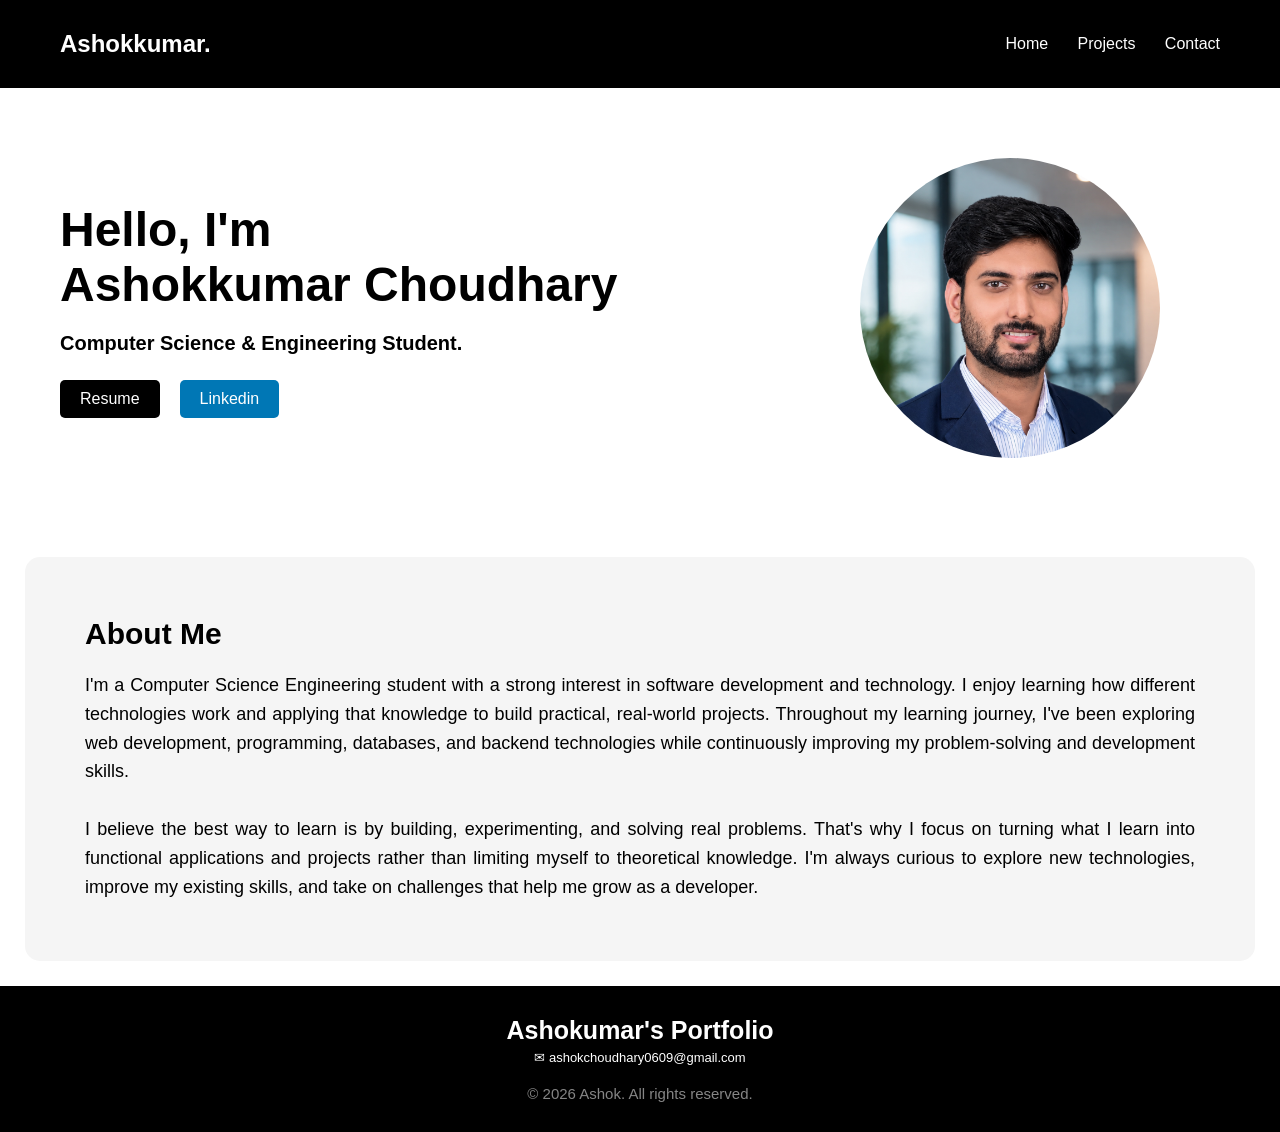
<file: index.html>
<!DOCTYPE html>
<html lang="en">
<head>
    <meta charset="UTF-8">
    <meta name="viewport" content="width=device-width, initial-scale=1.0">
    <title>Document</title>
    <link rel="stylesheet" href="style.css">
</head>
<body>
    <header>
        <nav>
            <h2>Ashokkumar.</h2>

            <div>
                <a href="index.html">Home</a>
                <a href="projects.html">Projects</a>
                <a href="contact.html">Contact</a>
            </div>
        </nav>
    </header>

    <main>
        <section id="home" class="hero">
            <div class="hero-content">
                <h1>Hello, I'm <br> Ashokkumar Choudhary</h1>
                <h2>Computer Science & Engineering Student.</h2>
                <div class="hero-links">
                    <a href="docs/Resume.pdf" class="button1">Resume</a>
                    <a href="https://linkedin.com/in/ashokkchoudhary" class="button2">Linkedin</a>
                </div>
            </div>
            <div class="hero-image">
                <img src="images/profile.png" alt="Ashok's profile photo">
            </div>
        </section>

        <section id="about">
            <h2>About Me</h2>
            <p>
                I'm a Computer Science Engineering student with a strong interest in software development and technology. 
                I enjoy learning how different technologies work and applying that knowledge to build practical, real-world projects. 
                Throughout my learning journey, I've been exploring web development, programming, databases, and backend technologies while continuously improving my problem-solving and development skills.
                <br><br>
                I believe the best way to learn is by building, experimenting, and solving real problems. 
                That's why I focus on turning what I learn into functional applications and projects rather than limiting myself to theoretical knowledge. 
                I'm always curious to explore new technologies, improve my existing skills, and take on challenges that help me grow as a developer.
            </p>
        </section>
    </main>

    <footer>
        <section id="footer">
            <h2 class="footer-heading">Ashokumar's Portfolio</h2>
            <a class="footer-mail" href="mailto:ashokchoudhary0609@gmail.com">✉ ashokchoudhary0609@gmail.com</a>  
            <p class="footer-p">© 2026 Ashok. All rights reserved.</p>
        </section>
    </footer>
</body>
</html>
</file>
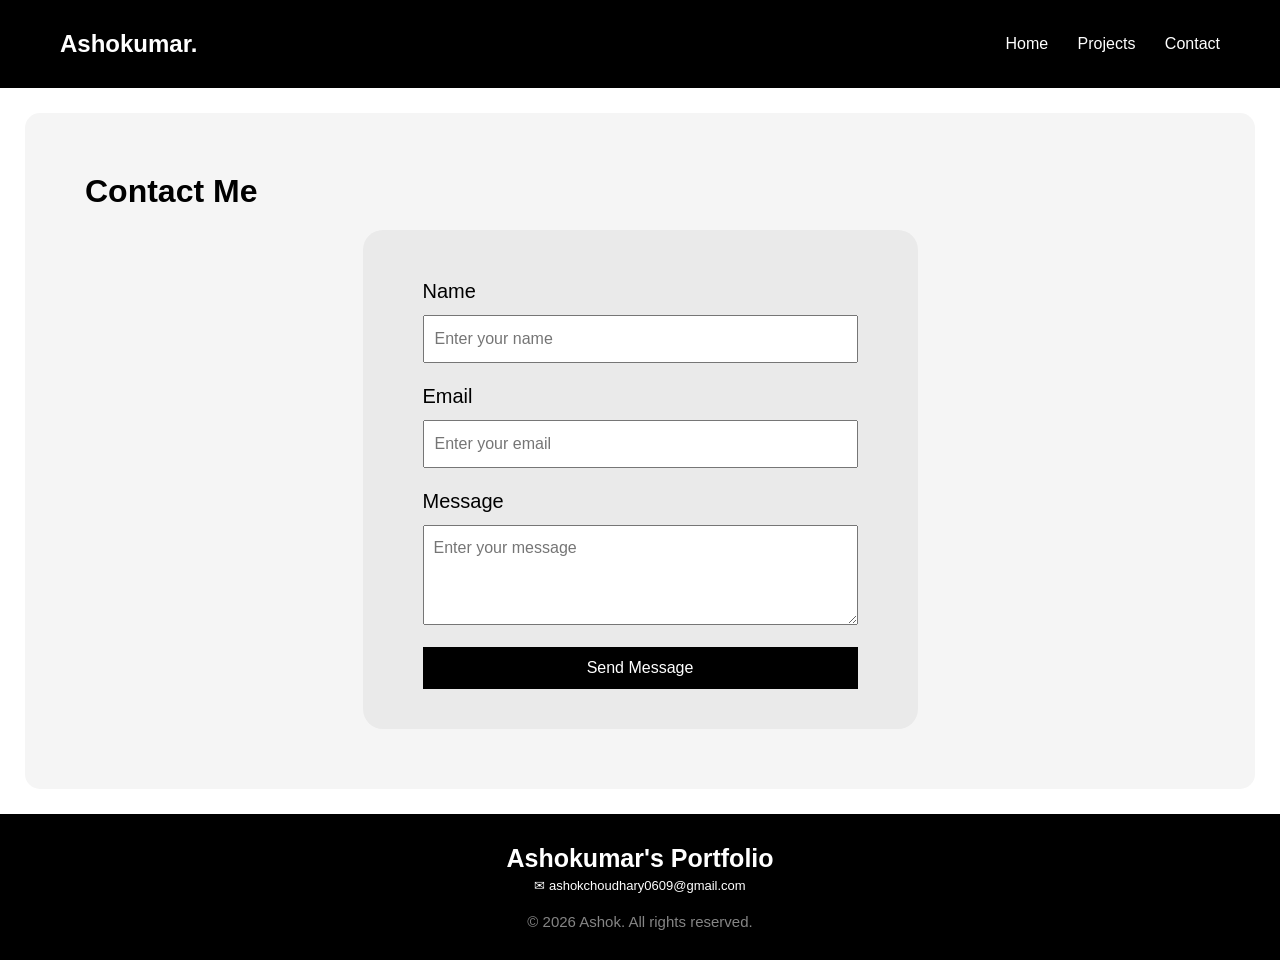
<file: contact.html>
<!DOCTYPE html>
<html lang="en">
<head>
    <meta charset="UTF-8">
    <meta name="viewport" content="width=device-width, initial-scale=1.0">
    <title>Document</title>
    <link rel="stylesheet" href="style.css">
</head>
<body>
    <header>
        <nav>
            <h2>Ashokumar.</h2>

            <div>
                <a href="index.html">Home</a>
                <a href="projects.html">Projects</a>
                <a href="contact.html">Contact</a>
            </div>
        </nav>
    </header>

    <main>
        <section id="contact">
            <h2>Contact Me</h2>
            <form class="form-card">
                <label for="name">Name</label>
                <input type="text" id="name" placeholder="Enter your name">

                <label for="email">Email</label>
                <input type="email" id="email" placeholder="Enter your email">

                <label for="message">Message</label>
                <textarea id="message" placeholder="Enter your message"></textarea>

                <button type="submit">Send Message</button>
            </form>
        </section>
    </main>

    <footer>
        <section id="footer">
            <h2 class="footer-heading">Ashokumar's Portfolio</h2>
            <a class="footer-mail" href="mailto:ashokchoudhary0609@gmail.com">✉ ashokchoudhary0609@gmail.com</a>  
            <p class="footer-p">© 2026 Ashok. All rights reserved.</p>
        </section> 
    </footer>
</body>
</html>
</file>
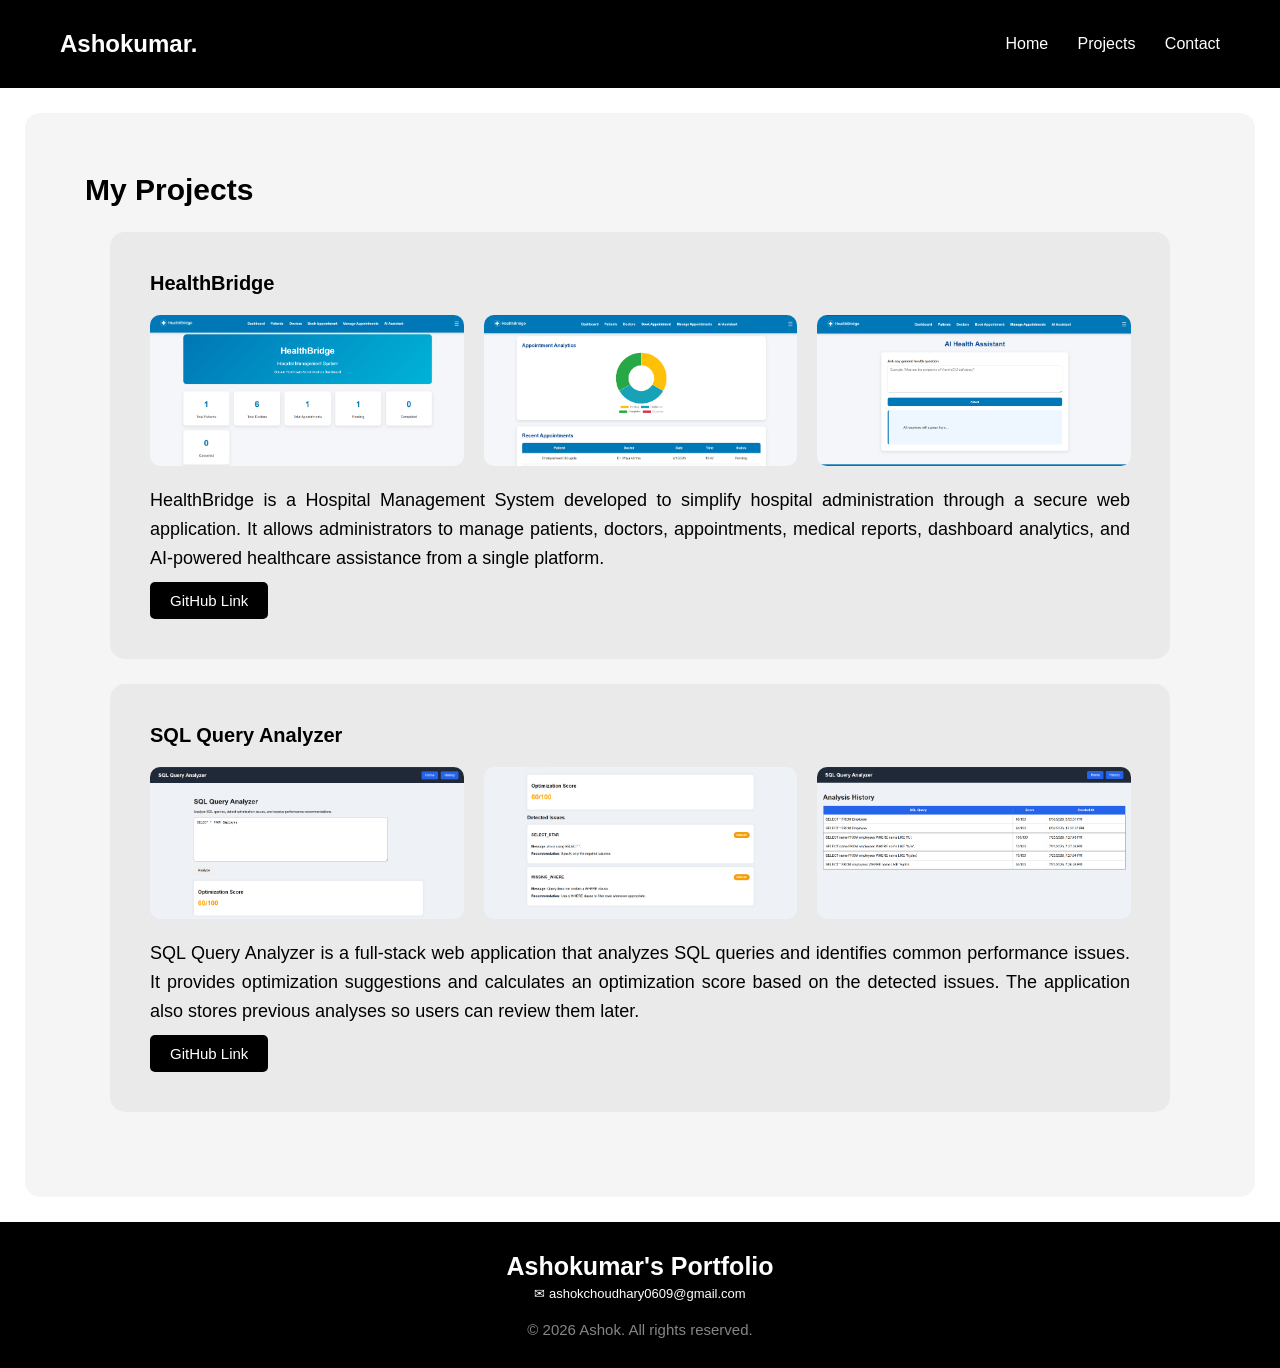
<file: projects.html>
<!DOCTYPE html>
<html lang="en">
<head>
    <meta charset="UTF-8">
    <meta name="viewport" content="width=device-width, initial-scale=1.0">
    <title>Document</title>
    <link rel="stylesheet" href="style.css">
</head>
<body>
    <header>
        <nav>
            <h2>Ashokumar.</h2>

            <div>
                <a href="index.html">Home</a>
                <a href="projects.html">Projects</a>
                <a href="contact.html">Contact</a>
            </div>
        </nav>
    </header>

    <main>
        <section id="projects">
            <div class="project-container">
                <h2>My Projects</h2>
                <div class="project-card">
                    <h2>HealthBridge</h2>
                    <div class="project-image">
                        <img src="images/project11.png">
                        <img src="images/project12.png">
                        <img src="images/project13.png">
                    </div>
                    <p>
                        HealthBridge is a Hospital Management System developed to simplify hospital administration through a secure web application. 
                        It allows administrators to manage patients, doctors, appointments, medical reports, dashboard analytics, and AI-powered healthcare assistance from a single platform.
                    </p>
                    <a class="project-btn" href="https://github.com/ashokkchoudhary/HealthBridge-Hospital-Management-System">GitHub Link</a>
                </div>
                <div class="project-card">
                    <h2>SQL Query Analyzer</h2>
                    <div class="project-image">
                        <img src="images/project21.png">
                        <img src="images/project22.png">
                        <img src="images/project23.png">
                    </div>
                    <p>
                        SQL Query Analyzer is a full-stack web application that analyzes SQL queries and identifies common performance issues. 
                        It provides optimization suggestions and calculates an optimization score based on the detected issues. The application also stores previous analyses so users can review them later.
                    </p>
                    <a class="project-btn" href="https://github.com/ashokkchoudhary/SQL-Query-Analyzer">GitHub Link</a>
                </div>
            </div>
        </section>
    </main>

    <footer>
        <section id="footer">
            <h2 class="footer-heading">Ashokumar's Portfolio</h2>
            <a class="footer-mail" href="mailto:ashokchoudhary0609@gmail.com">✉ ashokchoudhary0609@gmail.com</a>  
            <p class="footer-p">© 2026 Ashok. All rights reserved.</p>
        </section> 
    </footer>
</body>
</html>
</file>
<file: style.css>
* {
    margin: 0;
    padding: 0;
    box-sizing: border-box;
    font-family: Arial, sans-serif;
}
nav {
    display: flex;
    justify-content: space-between;
    align-items: center;
    padding: 30px 60px;
    background-color: black;
}
nav h2 {
    color: white;
    font-size: 24px;
}
nav a {
    color: white;
    text-decoration: none;
    margin-left: 25px;
}
nav a:hover {
    color: white;
}

.hero {
    display: flex;
    justify-content: space-between;
    align-items: center;
    padding: 70px 120px 70px 60px;
}
.hero-content {
    max-width: 600px;
}
.hero-content h1 {
    font-size: 48px;
    margin-bottom: 20px;
}
.hero-content h2 {
    font-size: 20px;
    margin-bottom: 25px;
}
.hero-links {
    display: flex;
    gap: 20px
}
.hero-image img {
    width: 300px;
    height: 300px;
    object-fit: cover;
    border-radius: 50% 
}
.button1 {
    display: inline-block;
    padding: 10px 20px;
    background-color: black;
    color: white;
    text-decoration: none;
    border-radius: 5px;
}
.button2 {
    display: inline-block;
    padding: 10px 20px;
    background-color: #0077B5;
    color: white;
    text-decoration: none;
    border-radius: 5px;
}

#about {
    padding: 60px;
    background-color: #f5f5f5;
    margin: 25px;
    border-radius: 15px;
}
#about h2 {
    font-size: 30px;
    margin-bottom: 20px;
}
#about p {
    text-align: justify;
    max-width: none;
    font-size: 18px;
    line-height: 1.6;
}

.project-container {
    padding: 60px;
    background-color: #f5f5f5;
    margin: 25px;
    border-radius: 15px;
}
.project-container h2 {
    font-size: 30px;
    margin-bottom: 20px;
}
.project-container p {
    max-width: none;
    font-size: 18px;
    line-height: 1.6;
}
.project-card {
    padding: 40px;
    margin: 25px;
    background-color: rgb(234, 234, 234);
    border-radius: 15px;
}
.project-card h2 {
    font-size: 20px;
    margin-bottom: 10px;
}
.project-card p {
    text-align: justify;
    max-width: none;
    font-size: 18px;
    line-height: 1.6;
}
.project-card a {
    margin-top: 10px;
    font-size: 15px;
}
.project-image {
    display: flex;
    gap: 20px;
    margin-top: 20px;
    margin-bottom: 20px;
}
.project-image img {
    width: 32%;
    height: auto;
    border-radius: 10px;
}
.project-btn{
    display: inline-block;
    padding: 10px 20px;
    background-color: black;
    color: white;
    text-decoration: none;
    border-radius: 5px;
}

#contact {
    padding: 60px;
    background-color: #f5f5f5;
    margin: 25px;
    border-radius: 15px;
}
#contact h2 {
    font-size: 32px;
    margin-bottom: 20px;
}

.form-card {
    padding: 40px 60px;
    display: flex;
    flex-direction: column;
    gap: 12px;
    margin-left: 25%;
    margin-right: 25%;
    background-color:  rgb(234, 234, 234);
    border-radius: 20px;
}
.form-card label {
    font-size: 20px;
    margin-top: 10px;
}
.form-card input {
    padding: 13px 10px;
    font-size: 16px;
}
.form-card textarea {
    padding: 13px 10px;
    font-size: 16px;
    height: 100px;
}
.form-card button {
    padding: 12px 20px;
    background-color: black;
    color: white;
    border: none;
    font-size: 16px;
    margin-top: 10px;
}

#footer {
    display: flex;
    flex-direction: column;
    justify-content: center;
    align-items: center;
    padding: 30px 60px;
    background-color: black;
    color: white;
}
.footer-heading {
    margin-bottom: 5px;
    font-size: 25px;
}
.footer-mail {
    color: white;
    text-decoration: none;
    font-size: small;
    font-weight: lighter;
}
.footer-p {
    margin-top: 20px;
    font-size: 15px;
    color: rgb(133, 133, 133);
}
</file>
